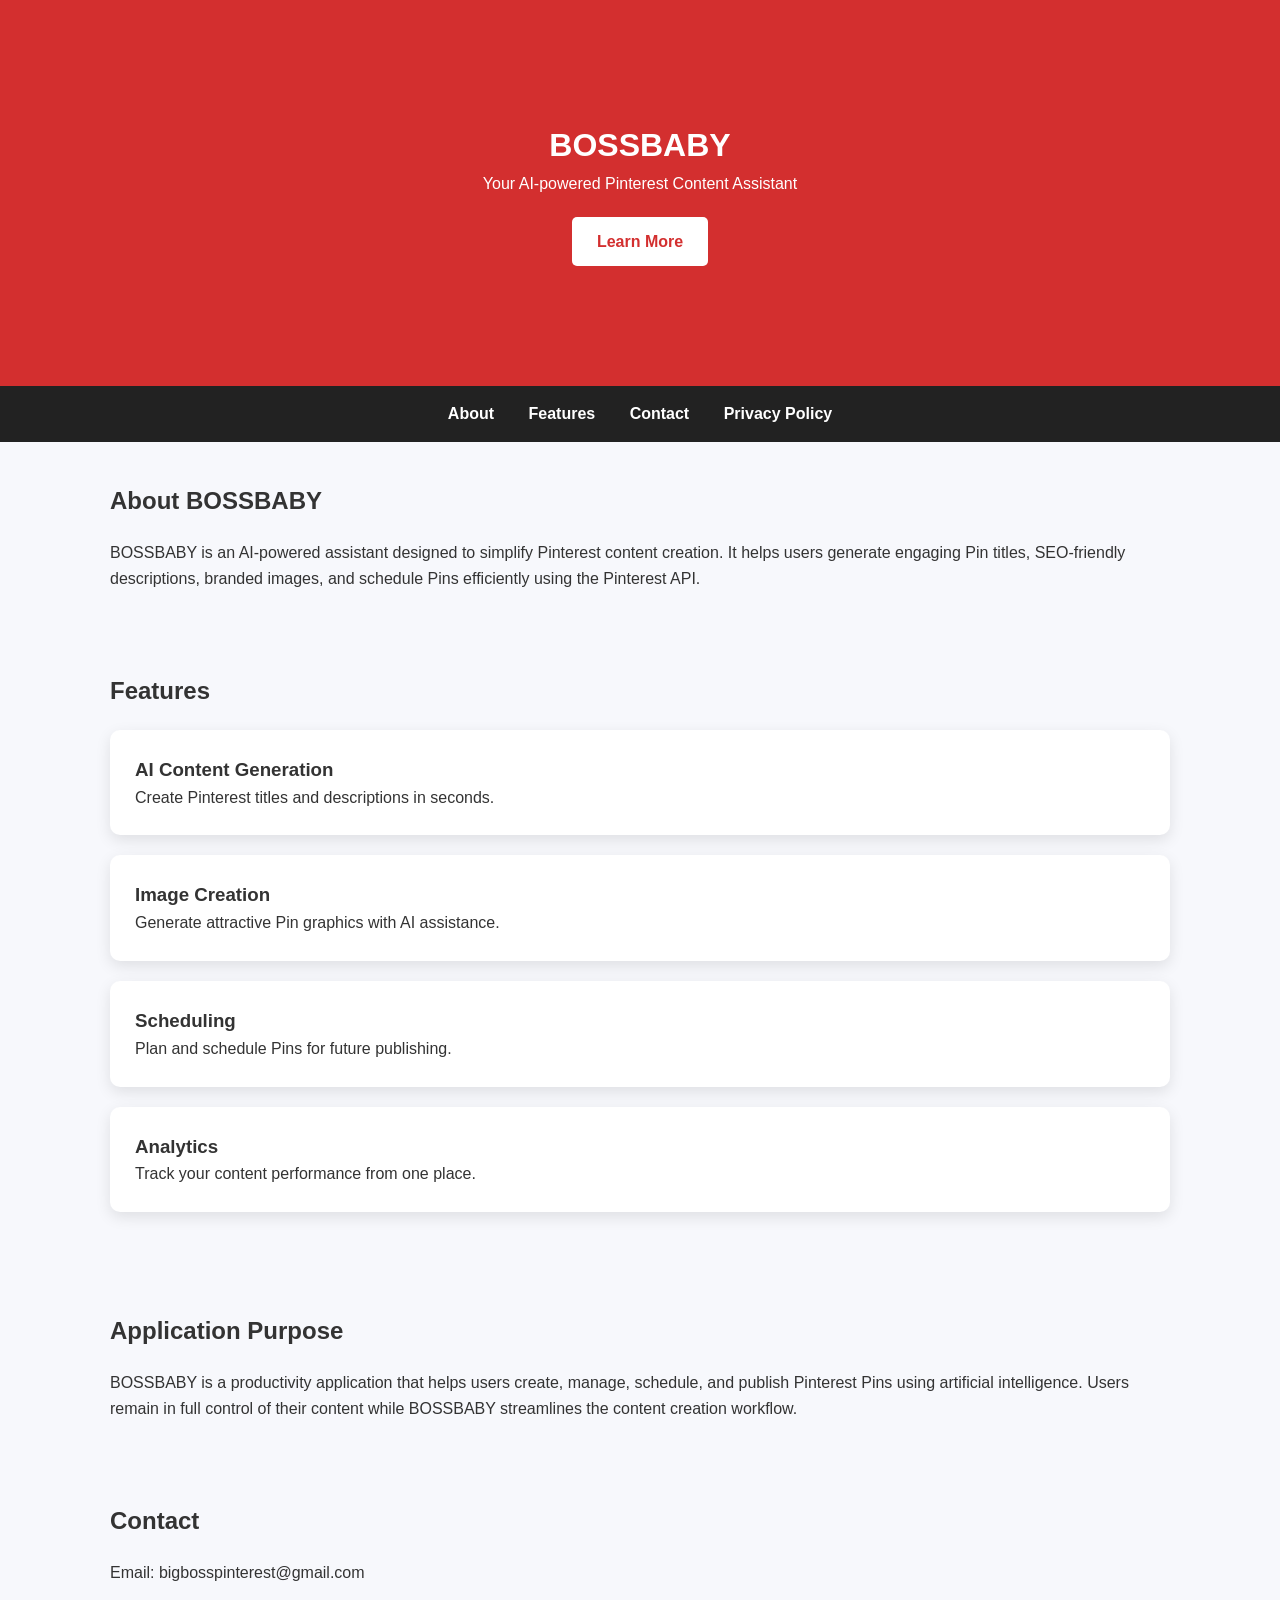
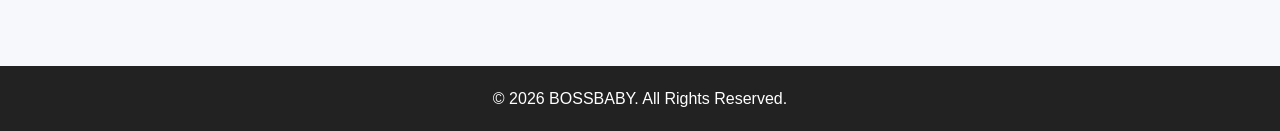
<file: index.html>
<!DOCTYPE html>
<html lang="en">
<head>
    <meta charset="UTF-8">
    <meta name="viewport" content="width=device-width, initial-scale=1.0">
    <title>BOSSBABY | AI Pinterest Assistant</title>
    <link rel="stylesheet" href="styles.css">
</head>
<body>

<header>
    <div class="container">
        <h1>BOSSBABY</h1>
        <p>Your AI-powered Pinterest Content Assistant</p>
        <a href="#about" class="btn">Learn More</a>
    </div>
</header>

<nav>
    <a href="#about">About</a>
    <a href="#features">Features</a>
    <a href="#contact">Contact</a>
    <a href="privacy.html">Privacy Policy</a>
</nav>

<section id="about">
    <div class="container">
        <h2>About BOSSBABY</h2>
        <p>
            BOSSBABY is an AI-powered assistant designed to simplify Pinterest content
            creation. It helps users generate engaging Pin titles, SEO-friendly
            descriptions, branded images, and schedule Pins efficiently using the
            Pinterest API.
        </p>
    </div>
</section>

<section id="features">
    <div class="container">
        <h2>Features</h2>

        <div class="card">
            <h3>AI Content Generation</h3>
            <p>Create Pinterest titles and descriptions in seconds.</p>
        </div>

        <div class="card">
            <h3>Image Creation</h3>
            <p>Generate attractive Pin graphics with AI assistance.</p>
        </div>

        <div class="card">
            <h3>Scheduling</h3>
            <p>Plan and schedule Pins for future publishing.</p>
        </div>

        <div class="card">
            <h3>Analytics</h3>
            <p>Track your content performance from one place.</p>
        </div>

    </div>
</section>

<section id="purpose">
    <div class="container">
        <h2>Application Purpose</h2>

        <p>
            BOSSBABY is a productivity application that helps users create,
            manage, schedule, and publish Pinterest Pins using artificial
            intelligence. Users remain in full control of their content while
            BOSSBABY streamlines the content creation workflow.
        </p>

    </div>
</section>

<section id="contact">
    <div class="container">
        <h2>Contact</h2>

        <p>Email: bigbosspinterest@gmail.com </p>
        

    </div>
</section>

<footer>
    <p>© 2026 BOSSBABY. All Rights Reserved.</p>
</footer>

</body>
</html>
</file>
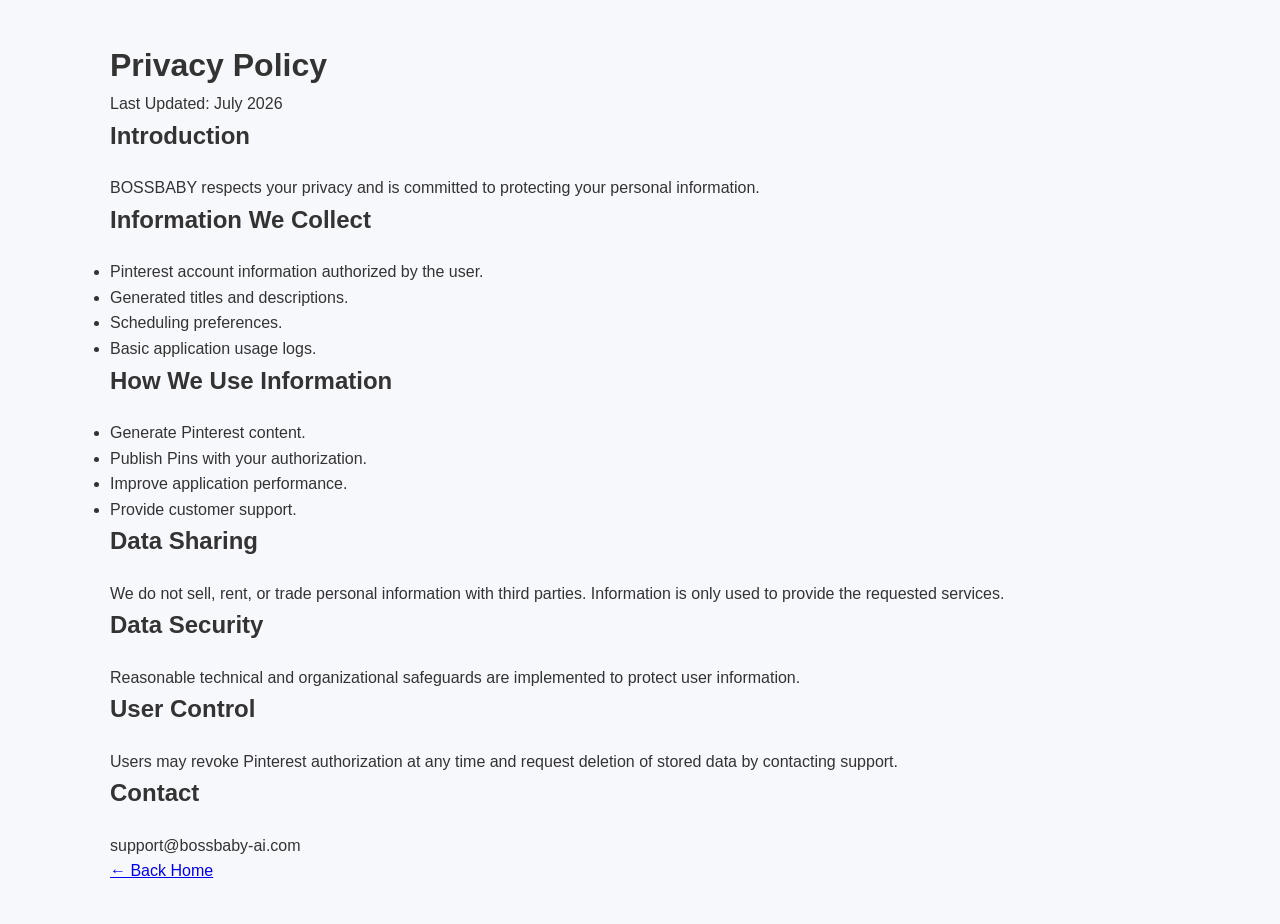
<file: privacy.html>
<!DOCTYPE html>
<html lang="en">
<head>
<meta charset="UTF-8">
<title>Privacy Policy | BOSSBABY</title>
<link rel="stylesheet" href="styles.css">
</head>

<body>

<div class="container">

<h1>Privacy Policy</h1>

<p>Last Updated: July 2026</p>

<h2>Introduction</h2>

<p>
BOSSBABY respects your privacy and is committed to protecting your
personal information.
</p>

<h2>Information We Collect</h2>

<ul>

<li>Pinterest account information authorized by the user.</li>

<li>Generated titles and descriptions.</li>

<li>Scheduling preferences.</li>

<li>Basic application usage logs.</li>

</ul>

<h2>How We Use Information</h2>

<ul>

<li>Generate Pinterest content.</li>

<li>Publish Pins with your authorization.</li>

<li>Improve application performance.</li>

<li>Provide customer support.</li>

</ul>

<h2>Data Sharing</h2>

<p>
We do not sell, rent, or trade personal information with third parties.
Information is only used to provide the requested services.
</p>

<h2>Data Security</h2>

<p>
Reasonable technical and organizational safeguards are implemented to
protect user information.
</p>

<h2>User Control</h2>

<p>
Users may revoke Pinterest authorization at any time and request deletion
of stored data by contacting support.
</p>

<h2>Contact</h2>

<p>
support@bossbaby-ai.com
</p>

<p><a href="index.html">← Back Home</a></p>

</div>

</body>
</html>
</file>
<file: styles.css>
*{
margin:0;
padding:0;
box-sizing:border-box;
font-family:Arial,sans-serif;
}

body{
background:#f7f8fc;
color:#333;
line-height:1.6;
}

header{
background:#d32f2f;
color:white;
padding:80px 20px;
text-align:center;
}

nav{
background:#222;
padding:15px;
text-align:center;
}

nav a{
color:white;
margin:15px;
text-decoration:none;
font-weight:bold;
}

.container{
width:90%;
max-width:1100px;
margin:auto;
padding:40px 20px;
}

h2{
margin-bottom:20px;
}

.card{
background:white;
padding:25px;
margin:20px 0;
border-radius:10px;
box-shadow:0 5px 15px rgba(0,0,0,.1);
}

.btn{
display:inline-block;
margin-top:20px;
padding:12px 25px;
background:white;
color:#d32f2f;
text-decoration:none;
border-radius:5px;
font-weight:bold;
}

footer{
background:#222;
color:white;
padding:20px;
text-align:center;
margin-top:40px;
}
</file>
